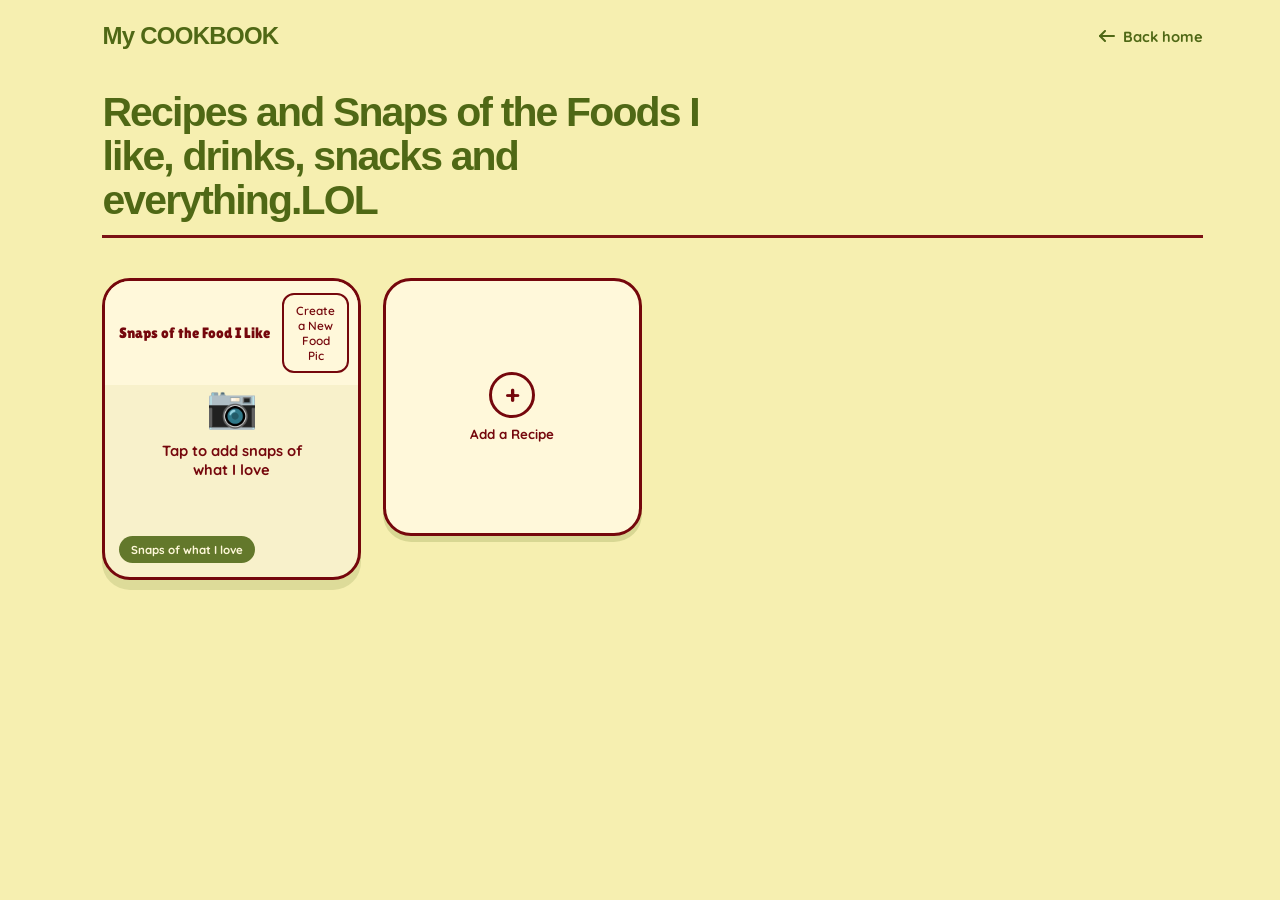
<file: recipes.html>
<!DOCTYPE html>
<html lang="en">
<head>
<meta charset="UTF-8">
<meta name="viewport" content="width=device-width, initial-scale=1.0">
<title>Recipes and Snaps of the Food I Like</title>
<link rel="stylesheet" href="style.css">
</head>
<body>

<nav class="page-nav">
  <span class="brand-mark">My COOKBOOK</span>
  <a class="back-link" href="index.html">
    <svg width="16" height="12" viewBox="0 0 16 12" fill="none" xmlns="http://www.w3.org/2000/svg">
      <path d="M15 6H1" stroke="currentColor" stroke-width="2" stroke-linecap="round"/>
      <path d="M6 1L1 6L6 11" stroke="currentColor" stroke-width="2" stroke-linecap="round" stroke-linejoin="round"/>
    </svg>
    Back home
  </a>
</nav>

<header class="page-header">
  <h1 class="page-heading">Recipes and Snaps of the Foods I like, drinks, snacks and everything.LOL</h1></header>

<hr class="divider">

<main class="collection" id="collection">
  <div class="feature-photo" id="featurePhoto">
    <div class="feature-photo-titlebar">
      <span class="feature-photo-title">Snaps of the Food I Like</span>
      <button class="feature-photo-create" id="featurePhotoCreate" type="button">Create a New Food Pic</button>
    </div>
    <div class="feature-photo-grid" id="featurePhotoGrid"></div>
    <div class="feature-empty" id="featureEmpty">
      <span class="big">📷</span>
      <span class="label">Tap to add snaps of what I love</span>
    </div>
    <span class="feature-tag">Snaps of what I love</span>
  </div>
  <input type="file" id="featurePhotoInput" accept=".png,.jpg,.jpeg,.webp,image/png,image/jpeg,image/webp" multiple class="visually-hidden">
  <!-- recipe cards are added here by script.js -->
</main>

<div class="modal-overlay" id="modalOverlay">
  <div class="modal">
    <h2>Add a New Recipe</h2>
    <p class="modal-sub">Add a photo, the ingredients, and the steps.</p>
    <form id="recipeForm">
      <div class="field">
        <label for="recipeTitle">Recipe name</label>
        <input type="text" id="recipeTitle" required placeholder="e.g. Grandma's Sunday Stew">
      </div>
      <div class="field">
        <label for="recipePhoto">Photo of the dish</label>
        <input type="file" id="recipePhoto" accept=".png,.jpg,.jpeg,.webp,image/png,image/jpeg,image/webp" multiple>
        <div class="recipe-photo-preview" id="recipePhotoPreview"></div>
      </div>
      <div class="field">
        <label for="recipeOrigin">Origin (optional — Japanese, Korean, Italian,...)</label>
        <input type="text" id="recipeOrigin" placeholder="e.g. Indian food">
      </div>
      <div class="field">
        <label for="recipeIngredients">Ingredients</label>
        <textarea id="recipeIngredients" rows="4" placeholder="One ingredient per line"></textarea>
      </div>
      <div class="field">
        <label for="recipeSteps">Steps</label>
        <textarea id="recipeSteps" rows="5" placeholder="One step per line, in order"></textarea>
      </div>
      <div class="modal-actions">
        <button type="submit" class="curved-btn">Save Recipe</button>
        <button type="button" class="curved-btn cancel-btn" id="cancelBtn">Cancel</button>
      </div>
    </form>
  </div>
</div>

<div class="modal-overlay" id="featurePreviewOverlay">
  <div class="modal feature-preview-modal">
    <button type="button" class="feature-preview-close" id="featurePreviewClose">×</button>
    <img id="featurePreviewImage" alt="">
  </div>
</div>

<div class="modal-overlay" id="detailOverlay">
  <div class="modal detail-modal" id="detailModal">
    <!-- filled in by script.js when a recipe card is clicked -->
  </div>
</div>

<script src="script.js"></script>
</body>
</html>
</file>
<file: style.css>
@import url('https://fonts.googleapis.com/css2?family=Lilita+One&family=Quicksand:wght@500;600;700&display=swap');
:root{
  --butter: #F6EFB0;
  --butter-soft: #FFF8DA;
  --cream: #F8F1CB;
  --maroon: #75070C;
  --maroon-soft: #9B3126;
  --olive: #4F6815;
  --olive-soft: #6C8B26;
  --ink: #4F6815;
  --radius-s: 12px;
  --radius-m: 20px;
  --radius-l: 28px;
  --shadow: 0 6px 0 rgba(117,7,12,0.18);
}
*{
  box-sizing: border-box;
}
html{
  scroll-behavior: smooth;
}
body{
  margin: 0;
  background: var(--butter);
  color: var(--olive);
  font-family: 'Quicksand', sans-serif;
  font-weight: 500;
}
a{
  color: inherit;
  text-decoration: none;
}
button{
  font-family: inherit;
  cursor: pointer;
}
.visually-hidden{
  position: absolute;
  width: 1px;
  height: 1px;
  overflow: hidden;
  clip: rect(0 0 0 0);
  white-space: nowrap;
}
/* =========================================================
   SHARED BUTTON
   ========================================================= */
.curved-btn{
  display: inline-flex;
  align-items: center;
  gap: 10px;
  padding: 16px 30px;
  border: 2px solid var(--maroon);
  border-radius: 14px;
  background: transparent;
  color: var(--olive);
  font-family: 'Quicksand', sans-serif;
  font-weight: 600;
  font-size: 1.02rem;
  letter-spacing: 0.2px;
  transition:
    transform 0.18s ease,
    background 0.18s ease,
    color 0.18s ease,
    box-shadow 0.18s ease;
  box-shadow: var(--shadow);
}
.curved-btn svg{
  flex-shrink: 0;
  transition: transform 0.18s ease;
}
.curved-btn:hover{
  background: var(--maroon);
  color: var(--butter-soft);
  transform: translateY(-2px);
}
.curved-btn:hover svg{
  transform: translateX(3px);
}
.curved-btn:active{
  transform: translateY(0);
}
.curved-btn:focus-visible{
  outline: 3px solid var(--olive);
  outline-offset: 3px;
}
/* =========================================================
   HERO / LANDING PAGE
   ========================================================= */
.hero{
  min-height: 100vh;
  display: grid;
  grid-template-columns: 1fr 1fr;
}
.hero-left{
  display: flex;
  flex-direction: column;
  justify-content: center;
  padding: 6vh 7vw;
  position: relative;
}
.hero-title{
  font-family: 'Inter', 'Avenir Next', 'SF Pro Display', 'Helvetica Neue', Arial, sans-serif;
  font-weight: 800;
  color: var(--olive);
  font-size: clamp(4.2rem, 7vw, 5.8rem);
  line-height: 0.86;
  margin: 0;
  letter-spacing: -0.055em;
}
.hero-sub{
  font-family: 'Inter', 'Avenir Next', 'SF Pro Display', 'Helvetica Neue', Arial, sans-serif;
  font-weight: 600;
  color: var(--olive-soft);
  font-size: clamp(1.35rem, 2.4vw, 1.8rem);
  line-height: 1.35;
  max-width: 560px;
  margin: 18px 0 0 0;
  letter-spacing: -0.02em;
}
.hero-eyebrow{
  font-family: 'Inter', 'Avenir Next', 'SF Pro Display', 'Helvetica Neue', Arial, sans-serif;
  font-weight: 700;
  color: var(--olive-soft);
  font-size: clamp(1rem, 1.8vw, 1.25rem);
  line-height: 1.2;
  margin: 0 0 12px 0;
  letter-spacing: 0.12em;
  text-transform: uppercase;
}
.hero-arrow-link{
  display: inline-flex;
  align-items: center;
  margin: 44px 0 40px 4px;
  color: var(--olive);
}
.hero-arrow-link svg{
  transition: transform 0.2s ease;
}
.hero-arrow-link:hover svg{
  transform: translateX(10px);
}
.hero-arrow-link .arrow-label{
  font-size: 0.82rem;
  font-weight: 600;
  margin-left: 10px;
  color: var(--olive-soft);
  opacity: 0;
  transform: translateX(-6px);
  transition:
    opacity 0.2s ease,
    transform 0.2s ease;
}
.hero-arrow-link:hover .arrow-label{
  opacity: 1;
  transform: translateX(0);
}
.hero-actions{
  display: flex;
  gap: 18px;
  flex-wrap: wrap;
}
/* =========================================================
   COLLAGE
   ========================================================= */
.hero-right{
  position: relative;
  padding: 5vh 3vw 5vh 2vw;
  border-left: 2px solid var(--maroon);
  overflow: hidden;
}
.collage{
  columns: 3 140px;
  column-gap: 16px;
  margin: 0;
  padding: 0;
}
.collage figure{
  margin: 0 0 8px;
  break-inside: avoid;
  border-radius: var(--radius-m);
  background: var(--cream);
  border: none;
  outline: none;
  display: flex;
  align-items: center;
  justify-content: center;
  overflow: hidden;
  cursor: pointer;
  transition: transform 0.25s ease;
}
.collage figure:hover{
  transform: translateY(-4px) rotate(0deg) !important;
}
.collage figure img{
  width: 100%;
  height: 100%;
  object-fit: cover;
  display: block;
}
.collage .emoji-tile{
  font-size: 3.4rem;
}
.collage .h-sm{
  height: 110px;
}
.collage .h-md{
  height: 150px;
}
.collage .h-lg{
  height: 195px;
}
.collage figure:nth-child(3n+1){
  transform: rotate(-1.2deg);
}
.collage figure:nth-child(3n+2){
  transform: rotate(0.8deg);
}
.collage figure:nth-child(3n){
  transform: rotate(-0.4deg);
}
.collage-hint{
  position: absolute;
  bottom: 18px;
  right: 22px;
  background: var(--maroon);
  color: var(--butter-soft);
  font-size: 0.72rem;
  font-weight: 700;
  padding: 6px 12px;
  border-radius: 999px;
  opacity: 0.85;
  pointer-events: none;
}
/* =========================================================
   RESPONSIVE HERO
   ========================================================= */
@media (max-width: 860px){
  .hero{
    grid-template-columns: 1fr;
  }
  .hero-right{
    border-left: none;
    border-top: 2px solid var(--maroon);
    min-height: 46vh;
  }
  .hero-left{
    padding: 8vh 8vw 4vh;
  }
}
/* =========================================================
   RECIPES PAGE
   ========================================================= */
.page-header{
  padding: 34px 6vw 0 8vw;
}
.page-nav{
  display: flex;
  align-items: center;
  justify-content: space-between;
  padding: 22px 6vw 0 8vw;
}
.brand-mark{
  font-family: 'Inter', 'Avenir Next', 'SF Pro Display', 'Helvetica Neue', Arial, sans-serif;
  font-weight: 800;
  color: var(--olive);
  font-size: 1.5rem;
  letter-spacing: -0.03em;
}
.back-link{
  display: inline-flex;
  align-items: center;
  gap: 8px;
  font-weight: 700;
  color: var(--olive);
  font-size: 0.92rem;
}
.back-link svg{
  transition: transform 0.18s ease;
}
.back-link:hover svg{
  transform: translateX(-4px);
}
.page-heading{
  font-family: 'Inter', 'Avenir Next', 'SF Pro Display', 'Helvetica Neue', Arial, sans-serif;
  font-weight: 700;
  color: var(--olive);
  font-size: clamp(1.8rem, 3.2vw, 2.65rem);
  margin: 6px 0 0 0;
  line-height: 1.08;
  max-width: 640px;
  letter-spacing: -0.045em;
}
hr.divider{
  border: none;
  height: 3px;
  background: var(--maroon);
  opacity: 0.95;
  margin: 12px 6vw 40px 8vw;
}
/* =========================================================
   RECIPE COLLECTION
   ========================================================= */
.collection{
  display: grid;
  grid-template-columns: repeat(4, 1fr);
  gap: 22px;
  padding: 0 6vw 80px 8vw;
}
.feature-photo{
  grid-column: 1 / 2;
  grid-row: 1 / 4;
  position: relative;
  border-radius: var(--radius-l);
  overflow: hidden;
  border: 3px solid var(--maroon);
  background: var(--cream);
  cursor: pointer;
  box-shadow: 0 10px 0 rgba(79,104,21,0.15);
}
.feature-photo-titlebar{
  position: absolute;
  left: 0;
  right: 0;
  top: 0;
  z-index: 4;
  display: flex;
  align-items: center;
  justify-content: space-between;
  gap: 12px;
  padding: 12px 14px;
  background: var(--butter-soft);
  color: var(--olive);
  border-bottom: none;
  box-shadow: none;
}
.feature-photo-title{
  font-family: 'Lilita One', sans-serif;
  font-weight: 400;
  font-size: 0.96rem;
  color: var(--maroon);
  white-space: nowrap;
}
.feature-photo-create{
  border: 2px solid var(--maroon);
  border-radius: var(--radius-s);
  background: var(--butter-soft);
  color: var(--maroon);
  font-family: 'Quicksand', sans-serif;
  font-weight: 600;
  font-size: 0.74rem;
  padding: 8px 12px;
  cursor: pointer;
}
.feature-photo-create:hover{
  background: var(--maroon);
  color: var(--butter-soft);
}
.feature-photo-grid{
  position: absolute;
  left: 0;
  right: 0;
  top: 56px;
  bottom: 0;
  display: flex;
  flex-wrap: nowrap;
  flex-direction: row;
  gap: 8px;
  padding: 8px;
  overflow-x: auto;
  overflow-y: hidden;
  background: transparent;
  align-content: center;
  scrollbar-color: var(--maroon) var(--cream);
}
.feature-photo-grid::-webkit-scrollbar {
  height: 8px;
}
.feature-photo-grid::-webkit-scrollbar-thumb {
  background: var(--maroon);
  border-radius: 999px;
}
.feature-photo-tile{
  position: relative;
  flex: 0 0 180px;
  height: calc(100% - 16px);
  border-radius: var(--radius-s);
  overflow: hidden;
  background: var(--butter-soft);
  border: 2px solid var(--maroon);
}
.feature-photo-tile img{
  width: 100%;
  height: 100%;
  object-fit: cover;
  display: block;
}
.feature-photo-grid img{
  width: 100%;
  height: 100%;
  object-fit: cover;
  display: block;
  border-radius: var(--radius-s);
}
.feature-photo img{
  width: 100%;
  height: 100%;
  object-fit: cover;
  display: block;
}
.feature-photo .feature-empty{
  height: 100%;
  display: flex;
  flex-direction: column;
  align-items: center;
  justify-content: center;
  gap: 10px;
  color: var(--maroon);
  text-align: center;
  padding: 24px;
  position: relative;
  z-index: 2;
}
.feature-photo .feature-empty span.big{
  font-size: 2.6rem;
}
.feature-photo .feature-empty span.label{
  font-weight: 700;
  font-size: 0.92rem;
  max-width: 160px;
}
.feature-photo .feature-tag{
  position: absolute;
  left: 14px;
  bottom: 14px;
  background: rgba(79,104,21,0.88);
  color: var(--butter-soft);
  padding: 6px 12px;
  border-radius: 999px;
  font-size: 0.72rem;
  font-weight: 700;
}
.remove-feature-photo{
  position: absolute;
  top: 8px;
  right: 8px;
  width: 34px;
  height: 34px;
  border-radius: 50%;
  border: 2px solid var(--maroon);
  background: rgba(246, 239, 176, 0.94);
  color: var(--maroon);
  font-size: 1.35rem;
  line-height: 1;
  font-weight: 700;
  display: flex;
  align-items: center;
  justify-content: center;
  cursor: pointer;
  z-index: 2;
}
.remove-feature-photo:hover{
  background: var(--maroon);
  color: var(--butter-soft);
}
/* =========================================================
   RECIPE CARDS
   ========================================================= */
.recipe-card{
  position: relative;
  aspect-ratio: 1 / 1;
  border-radius: var(--radius-m);
  overflow: hidden;
  background: var(--cream);
  border: 3px solid var(--maroon);
  box-shadow: 0 6px 0 rgba(79,104,21,0.18);
  transition:
    transform 0.2s ease,
    box-shadow 0.2s ease;
}
.recipe-card:hover{
  transform: translateY(-5px);
  box-shadow: 0 12px 0 rgba(79,104,21,0.22);
}
.recipe-card .thumb{
  position: absolute;
  inset: 0;
  display: flex;
  align-items: center;
  justify-content: center;
  font-size: 3.2rem;
  background:
    linear-gradient(
      160deg,
      var(--cream),
      var(--butter-soft)
    );
}
.recipe-card .thumb img{
  width: 100%;
  height: 100%;
  object-fit: cover;
}
.recipe-card .card-info{
  position: absolute;
  left: 0;
  right: 0;
  bottom: 0;
  padding: 14px 14px 12px;
  background:
    linear-gradient(
      0deg,
      rgba(44,36,8,0.82) 0%,
      rgba(44,36,8,0.0) 100%
    );
}
.recipe-card .card-title{
  color: #fff;
  font-family: 'Lilita One', sans-serif;
  font-weight: 400;
  font-size: 1.15rem;
  margin: 0 0 4px;
  line-height: 1.2;
}
.recipe-card .card-tag{
  display: inline-block;
  color: var(--butter-soft);
  background: var(--maroon);
  font-size: 0.68rem;
  font-weight: 700;
  padding: 3px 9px;
  border-radius: 999px;
}
/* =========================================================
   CREATE NEW RECIPE CARD
   ========================================================= */
.recipe-card.add-card{
  border: 3px solid var(--maroon);
  border-style: solid;
  display: flex;
  align-items: center;
  justify-content: center;
  cursor: pointer;
  background: var(--butter-soft);
  border-radius: 28px;
  transition:
    transform 0.2s ease,
    background 0.2s ease,
    box-shadow 0.2s ease;
}
.recipe-card.add-card:hover{
  background: var(--cream);
  transform: translateY(-5px);
  box-shadow: 0 12px 0 rgba(79,104,21,0.22);
}
.recipe-card.add-card .add-inner{
  display: flex;
  flex-direction: column;
  align-items: center;
  gap: 8px;
  color: var(--maroon);
  font-weight: 700;
  text-align: center;
  padding: 10px;
}
.recipe-card.add-card .add-inner .plus{
  width: 46px;
  height: 46px;
  border-radius: 50%;
  border: 3px solid var(--maroon);
  display: flex;
  align-items: center;
  justify-content: center;
  font-size: 1.6rem;
  line-height: 1;
}
/* =========================================================
   RESPONSIVE RECIPES
   ========================================================= */
@media (max-width: 980px){
  .collection{
    grid-template-columns: repeat(2, 1fr);
  }
  .feature-photo{
    grid-row: 1 / 3;
  }
}
@media (max-width: 560px){
  .collection{
    grid-template-columns: 1fr;
  }
  .feature-photo{
    grid-column: 1;
    grid-row: 1;
    aspect-ratio: 4/3;
  }
  .page-header,
  .page-nav{
    padding-left: 6vw;
    padding-right: 6vw;
  }
  hr.divider{
    margin-left: 6vw;
  }
}
/* =========================================================
   MODAL
   ========================================================= */
.modal-overlay{
  position: fixed;
  inset: 0;
  background: rgba(44,36,8,0.6);
  display: none;
  align-items: center;
  justify-content: center;
  padding: 24px;
  z-index: 50;
}
.modal-overlay.open{
  display: flex;
}
.modal{
  background: var(--butter-soft);
  border: 3px solid var(--maroon);
  border-radius: var(--radius-l);
  width: 100%;
  max-width: 440px;
  max-height: 86vh;
  overflow-y: auto;
  padding: 30px 28px 26px;
  box-shadow: 0 14px 0 rgba(79,104,21,0.2);
}
.modal h2{
  font-family: 'Lilita One', sans-serif;
  color: var(--maroon);
  margin: 0 0 6px;
  font-size: 1.7rem;
}
.modal p.modal-sub{
  margin: 0 0 20px;
  color: var(--maroon-soft);
  font-size: 0.9rem;
}
.field{
  margin-bottom: 16px;
}
.field label{
  display: block;
  font-weight: 700;
  color: var(--maroon);
  font-size: 0.86rem;
  margin-bottom: 6px;
}
.field input[type="text"]{
  width: 100%;
  padding: 11px 14px;
  border: 2px solid var(--maroon);
  border-radius: var(--radius-s);
  background: #fff;
  font-family: 'Quicksand', sans-serif;
  font-weight: 600;
  font-size: 0.95rem;
  color: #2C2408;
}
.field input[type="text"]:focus{
  outline: 2px solid var(--maroon);
  outline-offset: 1px;
}
.field textarea{
  width: 100%;
  padding: 11px 14px;
  border: 2px solid var(--maroon);
  border-radius: var(--radius-s);
  background: #fff;
  font-family: 'Quicksand', sans-serif;
  font-weight: 600;
  font-size: 0.95rem;
  color: #2C2408;
  resize: vertical;
}
.field textarea:focus{
  outline: 2px solid var(--maroon);
  outline-offset: 1px;
}
.field input[type="file"]{
  width: 100%;
  font-family: 'Quicksand', sans-serif;
  font-weight: 600;
  font-size: 0.88rem;
  color: var(--maroon);
}
.recipe-photo-preview{
  display: flex;
  flex-wrap: wrap;
  gap: 10px;
  margin-top: 12px;
  max-height: 100px;
  overflow-y: auto;
  padding: 8px;
  border: 2px solid var(--maroon);
  border-radius: var(--radius-s);
  background: var(--cream);
}
.recipe-photo-preview-item{
  position: relative;
  width: 62px;
  height: 62px;
  border-radius: var(--radius-s);
  border: 2px solid var(--maroon);
  background: var(--butter-soft);
  overflow: hidden;
}
.recipe-photo-preview-item img{
  width: 100%;
  height: 100%;
  object-fit: cover;
  display: block;
}
.recipe-photo-remove{
  position: absolute;
  top: 2px;
  right: 2px;
  width: 22px;
  height: 22px;
  border-radius: 50%;
  border: 1px solid var(--maroon);
  background: var(--butter-soft);
  color: var(--maroon);
  font-size: 1rem;
  line-height: 1;
  font-weight: 700;
  display: flex;
  align-items: center;
  justify-content: center;
  cursor: pointer;
  z-index: 3;
}
.recipe-photo-remove:hover{
  background: var(--maroon);
  color: var(--butter-soft);
}
/* =========================================================
   EMOJI PICKER
   ========================================================= */
.emoji-picker{
  display: flex;
  flex-wrap: wrap;
  gap: 8px;
}
.emoji-picker button{
  width: 42px;
  height: 42px;
  border-radius: var(--radius-s);
  border: 2px solid var(--cream);
  background: #fff;
  font-size: 1.3rem;
  display: flex;
  align-items: center;
  justify-content: center;
}
.emoji-picker button.selected{
  border-color: var(--maroon);
  background: var(--cream);
}
/* =========================================================
   MODAL ACTIONS
   ========================================================= */
.modal-actions{
  display: flex;
  gap: 12px;
  margin-top: 22px;
}
.modal-actions .curved-btn{
  padding: 12px 22px;
  font-size: 0.92rem;
  color: var(--maroon);
}
.modal-actions .cancel-btn{
  background: transparent;
  border: 2px solid var(--maroon-soft);
  color: var(--maroon-soft);
  opacity: 0.85;
}
/* =========================================================
   RECIPE DETAIL
   ========================================================= */
.detail-modal{
  max-width: 480px;
}
.detail-modal .detail-photo{
  width: 100%;
  aspect-ratio: 4/3;
  object-fit: cover;
  border-radius: var(--radius-m);
  border: 3px solid var(--maroon);
  margin-bottom: 16px;
  background: var(--cream);
}
.detail-modal h3{
  font-family: 'Lilita One', sans-serif;
  color: var(--maroon);
  font-size: 1.2rem;
  margin: 16px 0 8px;
}
.detail-modal ul,
.detail-modal ol{
  margin: 0;
  padding-left: 20px;
  color: #2C2408;
  line-height: 1.6;
}
.detail-modal .detail-close{
  margin-top: 22px;
}
.detail-modal .delete-btn{
  background: var(--maroon);
  color: var(--butter-soft);
  border-color: var(--maroon);
  margin-left: 10px;
}
.feature-preview-modal{
  width: min(580px, calc(100vw - 48px));
  max-width: 580px;
  padding: 30px 24px 24px;
  position: relative;
  background: var(--butter-soft);
}
.feature-preview-modal img{
  width: 100%;
  max-height: 70vh;
  object-fit: contain;
  border-radius: var(--radius-m);
  border: 3px solid var(--maroon);
  background: var(--cream);
  display: block;
}
.feature-preview-close{
  position: absolute;
  top: 10px;
  right: 10px;
  width: 38px;
  height: 38px;
  border-radius: 50%;
  border: 2px solid var(--maroon);
  background: var(--butter-soft);
  color: var(--maroon);
  font-size: 1.8rem;
  line-height: 1;
  cursor: pointer;
}
.feature-preview-close:hover{
  background: var(--maroon);
  color: var(--butter-soft);
}
</file>
